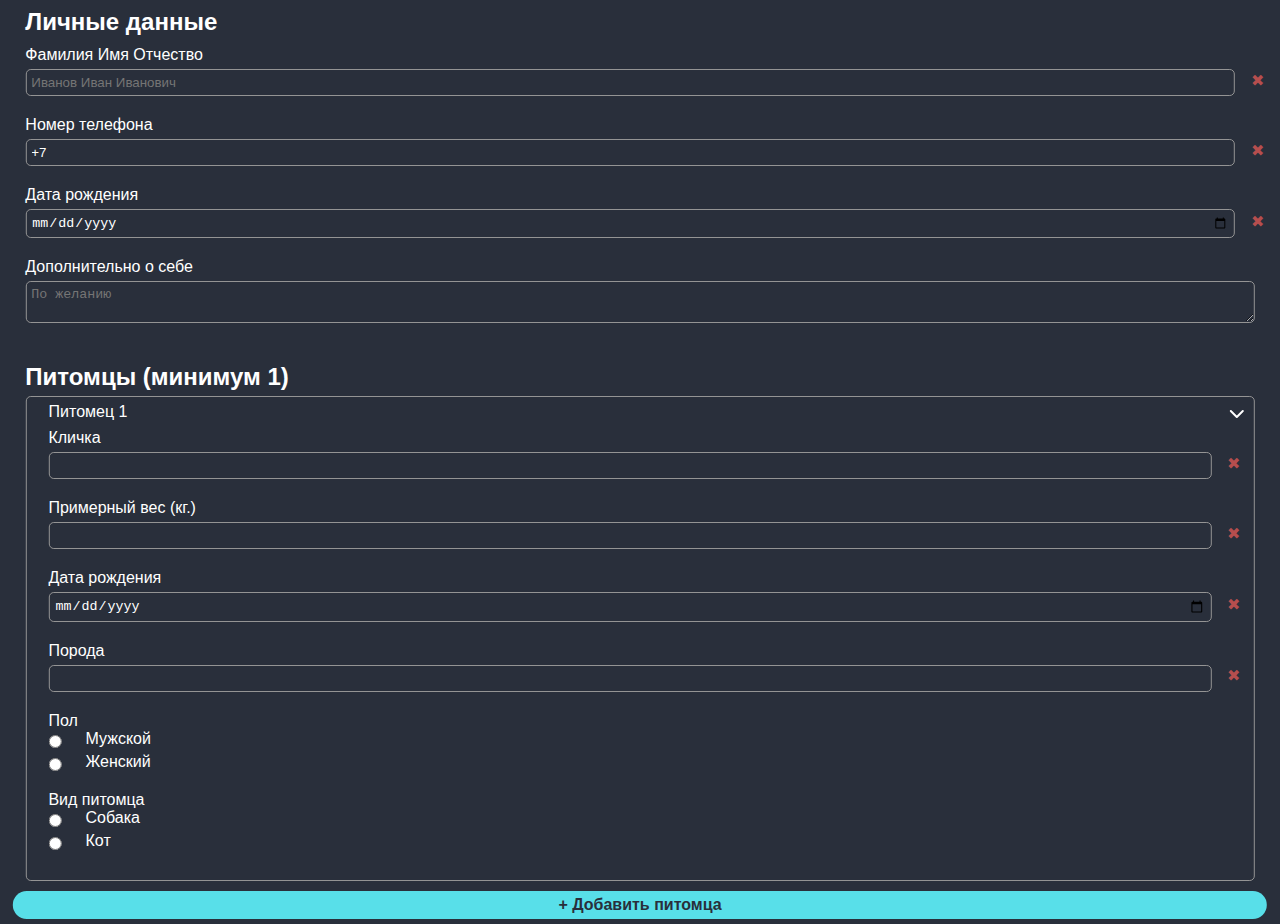
<file: telegram_bot/netlify form/index.html>
<!DOCTYPE html>
<html lang="en">
<head>
    <meta charset="UTF-8">
    <meta name="viewport" content="width=device-width, initial-scale=1.0">
    <script src="https://telegram.org/js/telegram-web-app.js"></script>
    <link rel="stylesheet" href="styles.css">
    <script src="script.js"></script>
    <title>Information Form</title>
</head>
<body>
    <form id="form_body">
        <h2>Личные данные</h2>
        <div class="entry">
            <label for="full_name">Фамилия Имя Отчество</label>
            <span class="input_container"><input name="full_name" type="text" placeholder="Иванов Иван Иванович" oninput="validateAndCapitalize(this)" pattern="([А-Я][а-я]{1,15}\s){2}[А-Я][а-я]{1,15}" required>
            <span></span></span>
        </div>
        <div class="entry">
            <label for="phone_number">Номер телефона</label>
            <span class="input_container"><input name="phone_number" type="tel" placeholder="+7 (XXX) XXX-XX-XX" pattern="\+7 \(\d{3}\) \d{3}-\d{2}-\d{2}" value="+7" oninput="formatPhoneNumber(this);" minlength="18" maxlength="18" required>
            <span></span></span>
        </div>
        <div class="entry">
            <label for="birth_date">Дата рождения</label>
            <span class="input_container"><input name="birth_date" type="date" min="1900-01-01" onfocus="this.setAttribute('max', new Date().toISOString().slice(0, 10))" required>
            <span></span></span>
        </div>
        <div class="entry">
            <label for="about_me">Дополнительно о себе</label>
            <span class="input_container"><textarea name="about_me" placeholder="По желанию" maxlength="2048"></textarea>
            <span></span></span>
        </div>
        <h2 style="margin-top: 40px; margin-bottom: 5px;">Питомцы (минимум 1)</h2>
        <div id="pets_entries">
            <div class="pet_entry">
                <span>
                    <label class="pet_top_label">Питомец 1</label>
                    <div class="arrow_down" onclick="">
                        <svg onclick="pete = this.parentElement.parentElement.parentElement; if (this.style.rotate == '-180deg') {pete.style.maxHeight = null; this.style.rotate = null} else {this.style.rotate = '-180deg'; pete.style.maxHeight = '12px';}" style="position: absolute; top: 5px; right: 5px; transition: ease 0.2s;" width="24" height="24" viewBox="0 0 24 24" fill="none" stroke="currentColor" stroke-width="2" stroke-linecap="round" stroke-linejoin="round">
                            <polyline points="6 9 12 15 18 9"/>
                        </svg>
                    </div>
                </span>
                <div class="entry" style="margin-top: 22px;">
                    <label for="name">Кличка</label>
                    <span class="input_container"><input name="name" maxlength="32" oninput="this.value = this.value.charAt(0).toUpperCase() + this.value.slice(1).trim();" required>
                    <span></span></span>
                </div>
                <div class="entry">
                    <label for="weight">Примерный вес (кг.)</label>
                    <span class="input_container"><input name="weight" type="number" min="0" max="100" required>
                    <span></span></span>
                </div>
                <div class="entry">
                    <label for="birth_date">Дата рождения</label>
                    <span class="input_container"><input name="birth_date" type="date" min="1900-01-01" onfocus="this.setAttribute('max', new Date().toISOString().slice(0, 10))" required>
                    <span></span></span>
                </div>
                <div class="entry">
                    <label for="breed">Порода</label>
                    <span class="input_container"><input name="breed" maxlength="32" oninput="validateBreed(this)" required>
                    <span></span></span>
                </div>
                <div class="entry">
                    <label for="gender">Пол</label>
                    <span class="input_container">
                        <input name="gender_1" type="radio" value="male" required>
                        <label for="gender_1">Мужской</label>
                    </span>
                    <span class="input_container" style="margin-top: 5px;">
                        <input name="gender_1" type="radio" value="female" required>
                        <label for="gender_1">Женский</label>
                    </span>
                </div>
                <div class="entry">
                    <label for="pet_type">Вид питомца</label>
                    <span class="input_container">
                        <input name="pet_type_1" type="radio" value="dog" required>
                        <label for="pet_type_1">Собака</label>
                    </span>
                    <span class="input_container" style="margin-top: 5px;">
                        <input name="pet_type_1" type="radio" value="cat" required>
                        <label for="pet_type_1">Кот</label>
                    </span>
                </div>
            </div>
        </div>
        <div id="add_pet_button" class="button" onclick="addPet(this);">
            + Добавить питомца
        </div>
    </form>
</body>
</html>
</file>
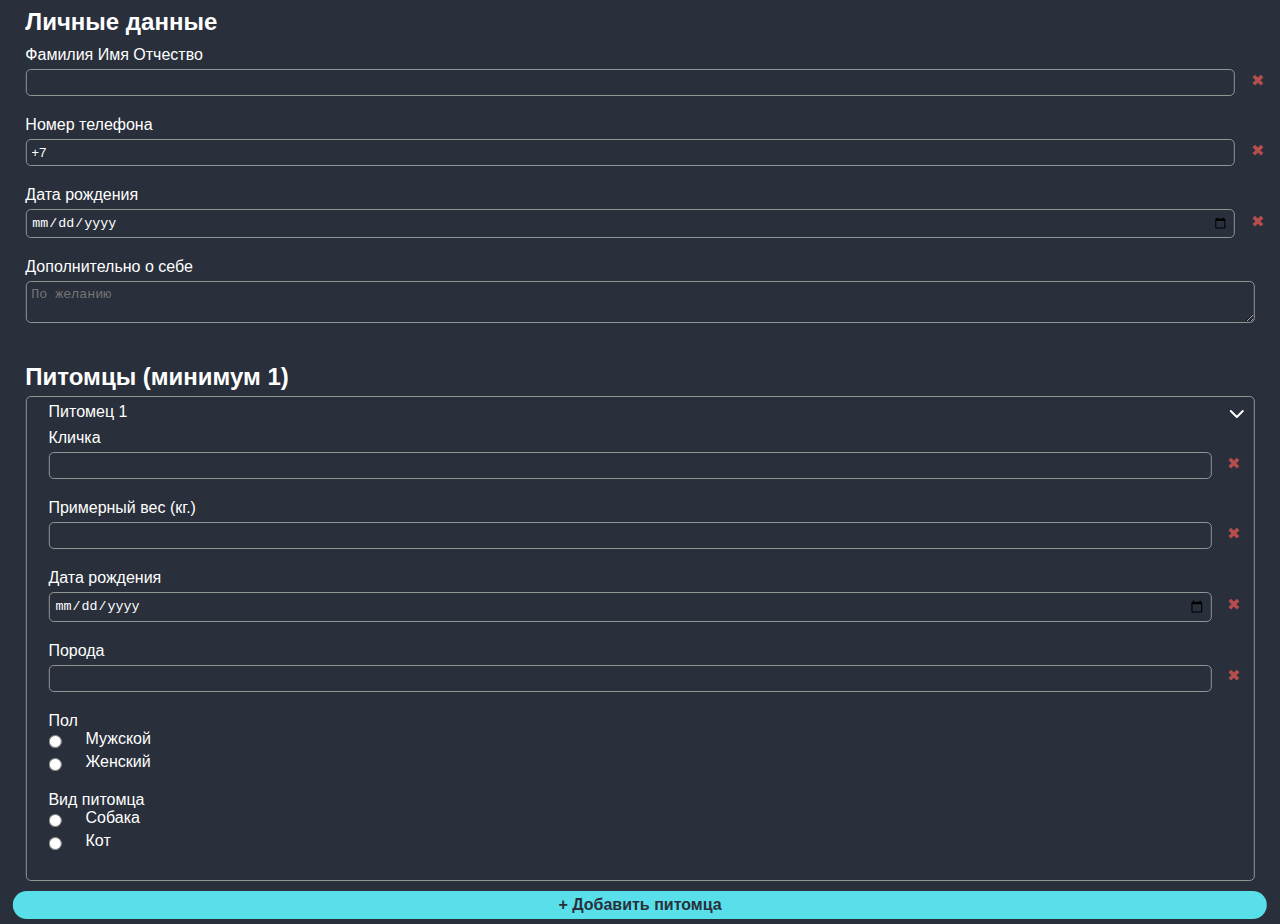
<file: telegram_webapp/templates/index.html>
<!DOCTYPE html>
<html lang="en">
<head>
    <meta charset="UTF-8">
    <meta name="viewport" content="width=device-width, initial-scale=1.0">
    <script src="https://telegram.org/js/telegram-web-app.js"></script>
    <link rel="stylesheet" href="../static/styles.css">
    <script src="../static/script.js"></script>
    <title>Information Form</title>
</head>
<body>
    <form id="form_body">
        <h2>Личные данные</h2>
        <div class="entry">
            <label for="full_name">Фамилия Имя Отчество</label>
            <span class="input_container"><input name="full_name" type="text" maxlength="150" required>
            <span></span></span>
        </div>
        <div class="entry">
            <label for="phone_number">Номер телефона</label>
            <span class="input_container"><input name="phone_number" type="tel" placeholder="+7 XXX XXX XX XX" pattern="\+7 \d{3} \d{3} \d{2} \d{2}" value="+7" oninput="formatPhoneNumber(this);" minlength="18" maxlength="18" required>
            <span></span></span>
        </div>
        <div class="entry">
            <label for="birth_date">Дата рождения</label>
            <span class="input_container"><input name="birth_date" type="date" min="1900-01-01" onfocus="this.setAttribute('max', new Date().toISOString().slice(0, 10))" required>
            <span></span></span>
        </div>
        <div class="entry">
            <label for="about_me">Дополнительно о себе</label>
            <span class="input_container"><textarea name="about_me" placeholder="По желанию" maxlength="2048"></textarea>
            <span></span></span>
        </div>
        <h2 style="margin-top: 40px; margin-bottom: 5px;">Питомцы (минимум 1)</h2>
        <div id="pets_entries">
            <div class="pet_entry">
                <span>
                    <label class="pet_top_label">Питомец 1</label>
                    <div class="arrow_down" onclick="">
                        <svg onclick="pete = this.parentElement.parentElement.parentElement; if (this.style.rotate == '-180deg') {pete.style.maxHeight = null; this.style.rotate = null} else {this.style.rotate = '-180deg'; pete.style.maxHeight = '12px';}" style="position: absolute; top: 5px; right: 5px; transition: ease 0.2s;" width="24" height="24" viewBox="0 0 24 24" fill="none" stroke="currentColor" stroke-width="2" stroke-linecap="round" stroke-linejoin="round">
                            <polyline points="6 9 12 15 18 9"/>
                        </svg>
                    </div>
                </span>
                <div class="entry" style="margin-top: 22px;">
                    <label for="name">Кличка</label>
                    <span class="input_container"><input name="name" maxlength="32" oninput="this.value = this.value.charAt(0).toUpperCase() + this.value.slice(1).trim();" required>
                    <span></span></span>
                </div>
                <div class="entry">
                    <label for="weight">Примерный вес (кг.)</label>
                    <span class="input_container"><input name="weight" type="number" min="0" max="100" required>
                    <span></span></span>
                </div>
                <div class="entry">
                    <label for="birth_date">Дата рождения</label>
                    <span class="input_container"><input name="birth_date" type="date" min="1900-01-01" onfocus="this.setAttribute('max', new Date().toISOString().slice(0, 10))" required>
                    <span></span></span>
                </div>
                <div class="entry">
                    <label for="breed">Порода</label>
                    <span class="input_container"><input name="breed" maxlength="32" oninput="validateBreed(this)" required>
                    <span></span></span>
                </div>
                <div class="entry">
                    <label for="gender">Пол</label>
                    <span class="input_container">
                        <input name="gender_1" type="radio" value="male" required>
                        <label for="gender_1">Мужской</label>
                    </span>
                    <span class="input_container" style="margin-top: 5px;">
                        <input name="gender_1" type="radio" value="female" required>
                        <label for="gender_1">Женский</label>
                    </span>
                </div>
                <div class="entry">
                    <label for="pet_type">Вид питомца</label>
                    <span class="input_container">
                        <input name="pet_type_1" type="radio" value="dog" required>
                        <label for="pet_type_1">Собака</label>
                    </span>
                    <span class="input_container" style="margin-top: 5px;">
                        <input name="pet_type_1" type="radio" value="cat" required>
                        <label for="pet_type_1">Кот</label>
                    </span>
                </div>
            </div>
        </div>
        <div id="add_pet_button" class="button" onclick="addPet(this);">
            + Добавить питомца
        </div>
    </form>
</body>
</html>
</file>
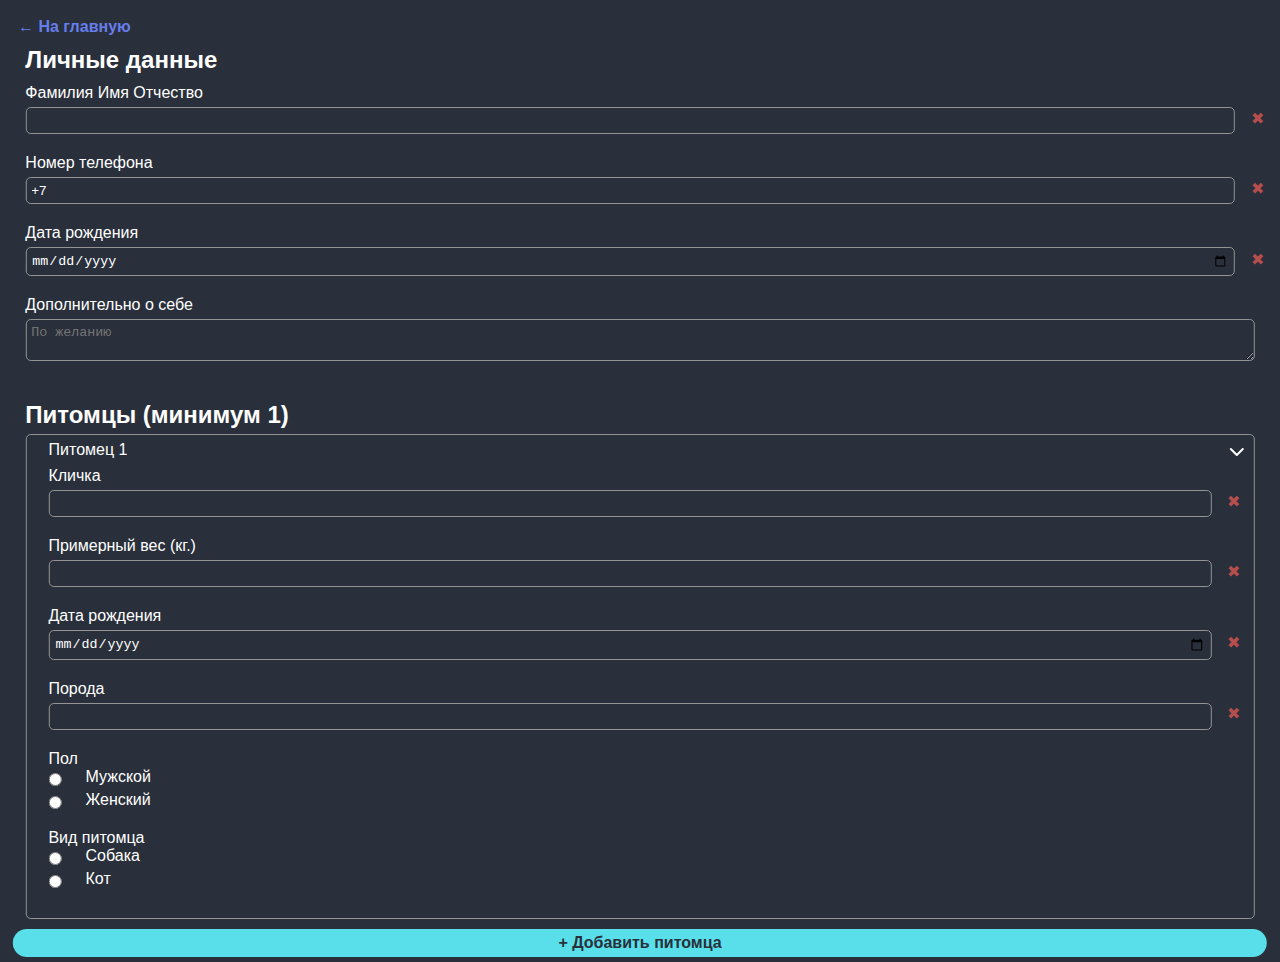
<file: telegram_webapp/templates/form.html>
<!DOCTYPE html>
<html lang="en">
<head>
    <meta charset="UTF-8">
    <meta name="viewport" content="width=device-width, initial-scale=1.0">
    <script src="https://telegram.org/js/telegram-web-app.js"></script>
    <link rel="stylesheet" href="../static/styles.css">
    <script src="../script/script.js"></script>
    <title>Information Form</title>
</head>
<body>
    <!-- Добавляем кнопку возврата на главную -->
    <div style="padding: 10px;">
        <a href="/" style="text-decoration: none; color: #667eea; font-weight: bold;">← На главную</a>
    </div>

    <!-- Отладочная информация -->
    <div id="debug-info" style="padding: 10px; background: #f0f0f0; margin: 10px; border-radius: 5px; display: none;">
        <h3>Отладочная информация:</h3>
        <div id="debug-content"></div>
    </div>

    <form id="form_body">
        <h2>Личные данные</h2>
        <div class="entry">
            <label for="full_name">Фамилия Имя Отчество</label>
            <span class="input_container"><input name="full_name" type="text" maxlength="150" required>
            <span></span></span>
        </div>
        <div class="entry">
            <label for="phone_number">Номер телефона</label>
            <span class="input_container"><input name="phone_number" type="tel" placeholder="+7 XXX XXX XX XX" pattern="\+7 \d{3} \d{3} \d{2} \d{2}" value="+7" oninput="formatPhoneNumber(this);" minlength="18" maxlength="18" required>
            <span></span></span>
        </div>
        <div class="entry">
            <label for="birth_date">Дата рождения</label>
            <span class="input_container"><input name="birth_date" type="date" min="1900-01-01" onfocus="this.setAttribute('max', new Date().toISOString().slice(0, 10))" required>
            <span></span></span>
        </div>
        <div class="entry">
            <label for="about_me">Дополнительно о себе</label>
            <span class="input_container"><textarea name="about_me" placeholder="По желанию" maxlength="2048"></textarea>
            <span></span></span>
        </div>
        <h2 style="margin-top: 40px; margin-bottom: 5px;">Питомцы (минимум 1)</h2>
        <div id="pets_entries">
            <div class="pet_entry">
                <span>
                    <label class="pet_top_label">Питомец 1</label>
                    <div class="arrow_down" onclick="">
                        <svg onclick="pete = this.parentElement.parentElement.parentElement; if (this.style.rotate == '-180deg') {pete.style.maxHeight = null; this.style.rotate = null} else {this.style.rotate = '-180deg'; pete.style.maxHeight = '12px';}" style="position: absolute; top: 5px; right: 5px; transition: ease 0.2s;" width="24" height="24" viewBox="0 0 24 24" fill="none" stroke="currentColor" stroke-width="2" stroke-linecap="round" stroke-linejoin="round">
                            <polyline points="6 9 12 15 18 9"/>
                        </svg>
                    </div>
                </span>
                <div class="entry" style="margin-top: 22px;">
                    <label for="name">Кличка</label>
                    <span class="input_container"><input name="name" maxlength="32" oninput="this.value = this.value.charAt(0).toUpperCase() + this.value.slice(1).trim();" required>
                    <span></span></span>
                </div>
                <div class="entry">
                    <label for="weight">Примерный вес (кг.)</label>
                    <span class="input_container"><input name="weight" type="number" min="0" max="100" required>
                    <span></span></span>
                </div>
                <div class="entry">
                    <label for="birth_date">Дата рождения</label>
                    <span class="input_container"><input name="birth_date" type="date" min="1900-01-01" onfocus="this.setAttribute('max', new Date().toISOString().slice(0, 10))" required>
                    <span></span></span>
                </div>
                <div class="entry">
                    <label for="breed">Порода</label>
                    <span class="input_container"><input name="breed" maxlength="32" oninput="validateBreed(this)" required>
                    <span></span></span>
                </div>
                <div class="entry">
                    <label for="gender">Пол</label>
                    <span class="input_container">
                        <input name="gender_1" type="radio" value="male" required>
                        <label for="gender_1">Мужской</label>
                    </span>
                    <span class="input_container" style="margin-top: 5px;">
                        <input name="gender_1" type="radio" value="female" required>
                        <label for="gender_1">Женский</label>
                    </span>
                </div>
                <div class="entry">
                    <label for="pet_type">Вид питомца</label>
                    <span class="input_container">
                        <input name="pet_type_1" type="radio" value="dog" required>
                        <label for="pet_type_1">Собака</label>
                    </span>
                    <span class="input_container" style="margin-top: 5px;">
                        <input name="pet_type_1" type="radio" value="cat" required>
                        <label for="pet_type_1">Кот</label>
                    </span>
                </div>
            </div>
        </div>
        <div id="add_pet_button" class="button" onclick="addPet(this);">
            + Добавить питомца
        </div>
    </form>

    <script>
        // Дополнительная инициализация для Telegram Web App
        if (window.Telegram && Telegram.WebApp) {
            Telegram.WebApp.ready();
            Telegram.WebApp.expand();

            console.log("Telegram Web App initialized");
            console.log("Start param:", Telegram.WebApp.initDataUnsafe.start_param);
            console.log("User data:", Telegram.WebApp.initDataUnsafe.user);
            console.log("Init data:", Telegram.WebApp.initData);

            // Показываем отладочную информацию
            document.getElementById('debug-info').style.display = 'block';
            document.getElementById('debug-content').innerHTML = `
                <p><strong>User ID:</strong> ${Telegram.WebApp.initDataUnsafe.user?.id || 'не указан'}</p>
                <p><strong>Username:</strong> ${Telegram.WebApp.initDataUnsafe.user?.username || 'не указан'}</p>
                <p><strong>First Name:</strong> ${Telegram.WebApp.initDataUnsafe.user?.first_name || 'не указан'}</p>
                <p><strong>Start Param:</strong> ${Telegram.WebApp.initDataUnsafe.start_param || 'не указан'}</p>
            `;
        } else {
            console.log("Telegram Web App не инициализирован");
        }
    </script>
</body>
</html>
</file>
<file: telegram_bot/netlify form/styles.css>
/* Общие стили, используя переменные Telegram */

/* Variables in css */

:root {
    --tg-theme-bg-color: rgb(41, 47, 59);
    --tg-theme-text-color: white;
    --tg-theme-hint-color: rgb(148, 148, 148);
    --tg-theme-destructive-color: rgb(182, 78, 78);
    --tg-theme-button-color: rgb(88, 223, 233);
}
body {
    font-family: -apple-system, BlinkMacSystemFont, 'Segoe UI', Roboto, 'Helvetica Neue', Arial, sans-serif;
    background-color: var(--tg-theme-bg-color);
    color: var(--tg-theme-text-color);
}

::-webkit-scrollbar {
    width: 5px;
    height: 5px;
    background-color: transparent;
}

::-webkit-scrollbar-thumb {
    background-color: gray;
    border-radius: 5px;
    opacity: 0.9;
}

::-webkit-scrollbar-thumb:hover {
    opacity: 1;
}

::-webkit-scrollbar-track {
    background-color: transparent;
}

#form_body {
    border-radius: 5px;
    box-sizing: border-box;
    position: absolute;
    left: 50%;
    transform: translateX(-50%);
    width: 98%;
    padding-bottom: 5px;
    color: var(--tg-theme-text-color);
}

.pet_entry {
    border-radius: 5px;
    border: 1px var(--tg-theme-hint-color) solid;
    padding: 10px;
    margin-left: 1%;
    margin-right: 1%;
    height: fit-content;
    max-height: 500px;
    min-height: 12px;
    margin-bottom: 10px;
    position: relative;
	transition: 0.2s ease;
    overflow: hidden;
}

.pet_top_label {
    position: absolute; 
    top: 6px; 
    margin-left: 1%;
}

.context_menu button {
    border-radius: 5px;
}

.entry {
    margin-bottom: 20px;
    width: 100%;
}

.entry label {
    user-select: none;
    margin-left: 1%;
}

.entry input, .entry textarea {
    width: 98%;
    border-radius: 5px;
    outline: none;
    border: 1px solid var(--tg-theme-hint-color);
    padding: 5px;
    margin-top: 5px;
    margin-left: 1%;
    margin-right: 1%;
    background-color: var(--tg-theme-bg-color);
    color: var(--tg-theme-text-color);
}

.entry textarea {
    resize: vertical;
    max-height: 400px;
    min-height: 15px;
}

.entry input[type="date"] {
    user-select: none;     
    -webkit-appearance: textfield;
    -moz-appearance: textfield;
    min-height: 1.2em; 
}

.entry input[name^="pet_type"], .entry input[name^="gender"] {
    width: min-content;
}

.input_container {
    display: flex;
    align-items: center;
}

input + span::after {
    width: 20px;
    display: inline-block;
    text-align: center;
}

input:invalid + span::after {
    content: "✖";
    color: var(--tg-theme-destructive-color);
}

input:valid + span::after {
    content: "✓";
    color: var(--tg-theme-button-color);
}

button, .button {
    color: var(--tg-theme-bg-color);
    font-weight: bold;
    text-align: center;
    background-color: var(--tg-theme-button-color);
    border-radius: 26px;
    border: none;
    box-sizing: border-box;
    padding: 5px 10px 5px 10px;
    transition: 0.2s ease;
    user-select: none;
}

button:hover, .button:hover {
    opacity: 0.9;
}

button:disabled, .button:disabled {
    opacity: 0.6;
}

h2, h3 {
    margin: 0;
    margin-bottom: 10px;
    margin-left: 1%;
}
</file>
<file: telegram_webapp/static/styles.css>
/* Общие стили, используя переменные Telegram */

/* Variables in css */

:root {
    --tg-theme-bg-color: rgb(41, 47, 59);
    --tg-theme-text-color: white;
    --tg-theme-hint-color: rgb(148, 148, 148);
    --tg-theme-destructive-color: rgb(182, 78, 78);
    --tg-theme-button-color: rgb(88, 223, 233);
}
body {
    font-family: -apple-system, BlinkMacSystemFont, 'Segoe UI', Roboto, 'Helvetica Neue', Arial, sans-serif;
    background-color: var(--tg-theme-bg-color);
    color: var(--tg-theme-text-color);
}

::-webkit-scrollbar {
    width: 5px;
    height: 5px;
    background-color: transparent;
}

::-webkit-scrollbar-thumb {
    background-color: gray;
    border-radius: 5px;
    opacity: 0.9;
}

::-webkit-scrollbar-thumb:hover {
    opacity: 1;
}

::-webkit-scrollbar-track {
    background-color: transparent;
}

#form_body {
    border-radius: 5px;
    box-sizing: border-box;
    position: absolute;
    left: 50%;
    transform: translateX(-50%);
    width: 98%;
    padding-bottom: 5px;
    color: var(--tg-theme-text-color);
}

.pet_entry {
    border-radius: 5px;
    border: 1px var(--tg-theme-hint-color) solid;
    padding: 10px;
    margin-left: 1%;
    margin-right: 1%;
    height: fit-content;
    max-height: 500px;
    min-height: 12px;
    margin-bottom: 10px;
    position: relative;
	transition: 0.2s ease;
    overflow: hidden;
}

.pet_top_label {
    position: absolute; 
    top: 6px; 
    margin-left: 1%;
}

.context_menu button {
    border-radius: 5px;
}

.entry {
    margin-bottom: 20px;
    width: 100%;
}

.entry label {
    user-select: none;
    margin-left: 1%;
}

.entry input, .entry textarea {
    width: 98%;
    border-radius: 5px;
    outline: none;
    border: 1px solid var(--tg-theme-hint-color);
    padding: 5px;
    margin-top: 5px;
    margin-left: 1%;
    margin-right: 1%;
    background-color: var(--tg-theme-bg-color);
    color: var(--tg-theme-text-color);
}

.entry textarea {
    resize: vertical;
    max-height: 400px;
    min-height: 15px;
}

.entry input[type="date"] {
    user-select: none;     
    -webkit-appearance: textfield;
    -moz-appearance: textfield;
    min-height: 1.2em; 
}

.entry input[name^="pet_type"], .entry input[name^="gender"] {
    width: min-content;
}

.input_container {
    display: flex;
    align-items: center;
}

input + span::after {
    width: 20px;
    display: inline-block;
    text-align: center;
}

input:invalid + span::after {
    content: "✖";
    color: var(--tg-theme-destructive-color);
}

input:valid + span::after {
    content: "✓";
    color: var(--tg-theme-button-color);
}

button, .button {
    color: var(--tg-theme-bg-color);
    font-weight: bold;
    text-align: center;
    background-color: var(--tg-theme-button-color);
    border-radius: 26px;
    border: none;
    box-sizing: border-box;
    padding: 5px 10px 5px 10px;
    transition: 0.2s ease;
    user-select: none;
}

button:hover, .button:hover {
    opacity: 0.9;
}

button:disabled, .button:disabled {
    opacity: 0.6;
}

h2, h3 {
    margin: 0;
    margin-bottom: 10px;
    margin-left: 1%;
}
</file>
